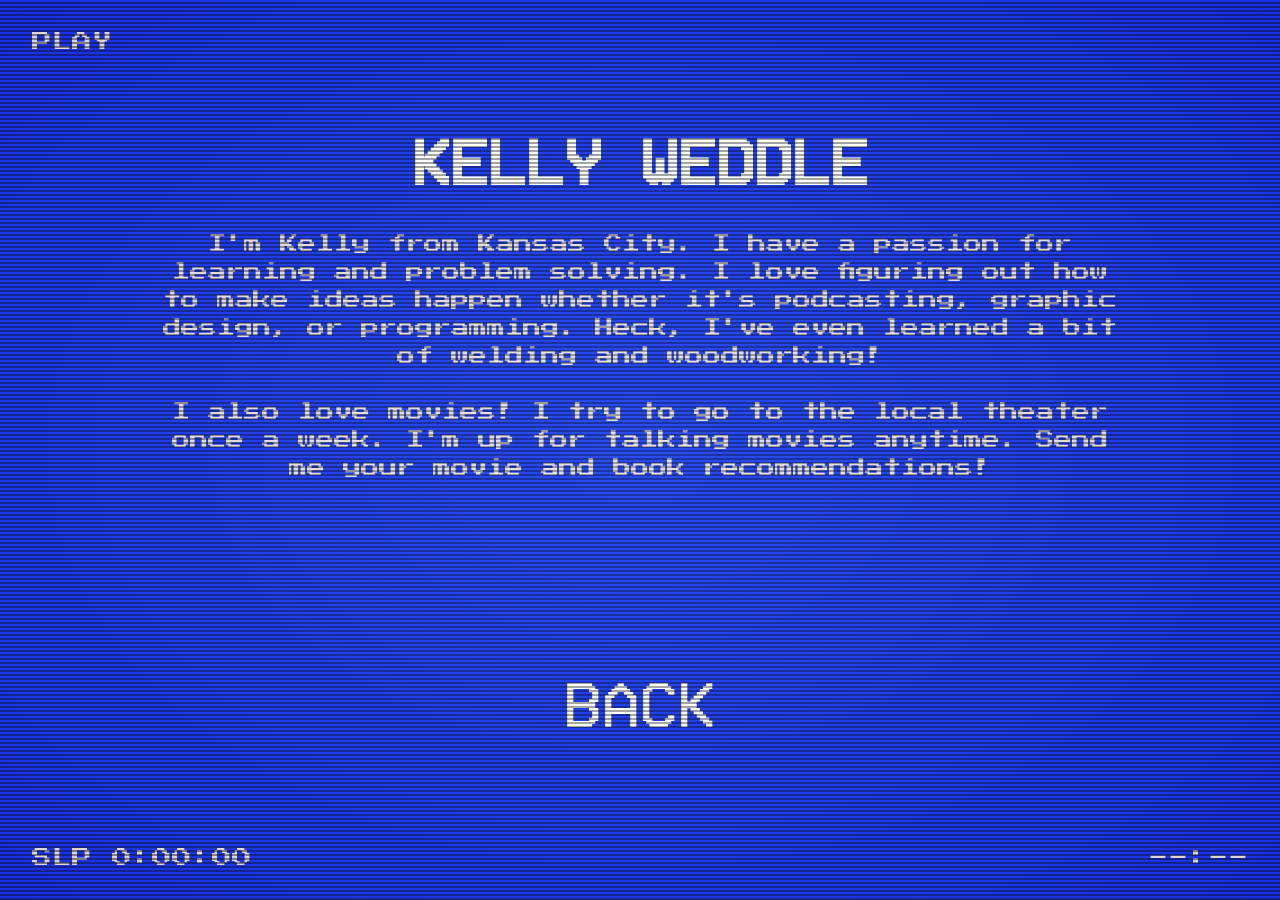
<file: pages/about.html>
<!DOCTYPE html>
<html lang="en">
	<head>
		<meta charset="UTF-8" />
		<meta name="viewport" content="width=device-width, initial-scale=1.0" />
		<title>Kelly Weddle</title>
		<link rel="stylesheet" href="/styles/styles.css" />
	</head>
	<body>
		<div class="scanlines"></div>

		<div class="intro-wrap">
			<div class="noise"></div>
			<div class="noise noise-moving"></div>

			<div class="play glitch" data-splitting>PLAY</div>
			<div class="time glitch">--:--</div>
			<div class="recordSpeed glitch">SLP 0:00:00</div>
			<h1 class="title">Kelly Weddle</h1>
			<p class="about">
				I'm Kelly from Kansas City. I have a passion for learning and
				problem solving. I love figuring out how to make ideas happen
				whether it's podcasting, graphic design, or programming. Heck,
				I've even learned a bit of welding and woodworking!
				<br /><br />I also love movies! I try to go to the local theater
				once a week. I'm up for talking movies anytime. Send me your
				movie and book recommendations!
			</p>
			<nav class="nav">
				<ul class="nav-list scratch-container">
					<li class="nav-list-item">
						<a class="nav_link" href="../index.html">Back</a>
					</li>
				</ul>
			</nav>
		</div>
	</body>
</html>
</file>
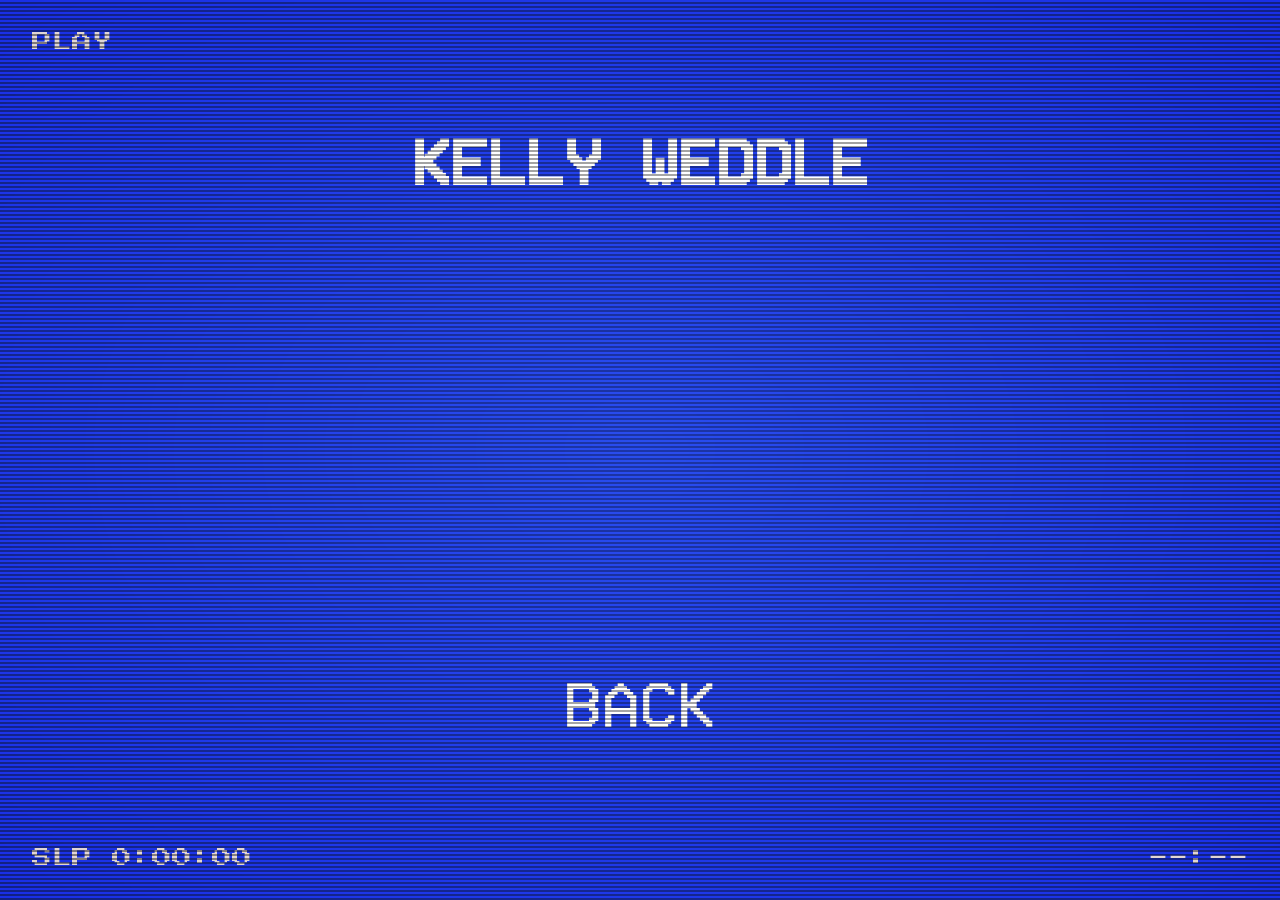
<file: pages/resume.html>
<!DOCTYPE html>
<html lang="en">
	<head>
		<meta charset="UTF-8" />
		<meta name="viewport" content="width=device-width, initial-scale=1.0" />
		<title>Kelly Weddle</title>
		<link rel="stylesheet" href="/styles/styles.css" />
	</head>
	<body>
		<div class="scanlines"></div>

		<div class="intro-wrap">
			<div class="noise"></div>
			<div class="noise noise-moving"></div>

			<div class="play glitch" data-splitting>PLAY</div>
			<div class="time glitch">--:--</div>
			<div class="recordSpeed glitch">SLP 0:00:00</div>
			<h1 class="title">Kelly Weddle</h1>

			<nav class="nav">
				<ul class="nav-list scratch-container">
					<li class="nav-list-item">
						<a class="nav_link" href="../index.html">Back</a>
					</li>
				</ul>
			</nav>
		</div>
	</body>
</html>
</file>
<file: styles/styles.css>
@font-face {
	font-family: 'Press Start 2P';
	src: url(/assets/fonts/PressStart2P-Regular.ttf);
}
@font-face {
	font-family: 'Real VHS';
	src: url('/assets/fonts/RealVhsFontRegular-WyV0z.ttf') format('truetype');
}
@font-face {
	font-family: 'VCR OSD Mono';
	src: url(/assets/fonts/VCR_OSD_MONO_1.001.ttf) format('truetype');
}

* {
	margin: 0;
	padding: 0;
	box-sizing: border-box;

	--dark: #270245;
	--light: #fd5d8d;
	--white: #e9e1e1;

	--dark-color: #191f1d;
	--mid-dark: #555a57;
	--light-color: #ece0c8;
	--mid-light: #949993;
	--shadow: #0005;
	--linear-rainbow: linear-gradient(
		to right,
		#ede6bf,
		#ecc947,
		#cb5a31,
		#6f5d79,
		#4e779a
	);
	--circle-rainbow: radial-gradient(
		circle at left top,
		#ede6bf,
		#ecc947,
		#cb5a31,
		#6f5d79,
		#4e779a
	);
	--noise-texture: url(https://i.gyazo.com/a26366e538851a5c569ff648e99b7fd4.png);
	--gif-texture: url(https://64.media.tumblr.com/da60c13b478dda09ab90c27e880983b8/tumblr_nd4pwdPKdc1tun3l0o1_1280.gifv);
	--mulish: 'Mulish', sans-serif;
	--playfair: 'Playfair Display', serif;
	--dm: 'DM Serif Display', serif;
	--main-transition: all 0.2s ease-in-out;

	&::selection {
		background: var(--light);
		color: darken(var(--light), 20);
		color: var(--dark);
	}
}

html,
body {
	width: 100%;
	height: 100%;
}

body {
	position: relative;
	background: #000;
	overflow: hidden;
	display: flex;

	&:before {
		content: '';
		position: absolute;
		left: 0;
		top: 0;
		right: 0;
		bottom: 0;
		background: radial-gradient(
			ellipse at center,
			rgba(0, 0, 0, 0) 0%,
			rgba(0, 0, 0, 0.4) 100%
		);
		z-index: 500;
		mix-blend-mode: overlay;
		pointer-events: none;
	}
}

.title {
	font-family: 'VCR OSD Mono';
	font-size: 64px;
	color: #fff;
	text-align: center;
	margin-top: 10%;
	margin-bottom: 0;
	text-transform: uppercase;
}
.subtitle {
	font-family: 'VCR OSD Mono';
	font-size: 36px;
	color: #fff;
	text-align: center;
	text-transform: uppercase;
}

.about {
	margin: 2rem 10rem;
	text-align: center;
	font-size: 1.15rem;
	line-height: 1.75rem;
}

.contact-list {
	font-size: 1.5rem;
	display: flex;
	flex-wrap: wrap;
	list-style-type: none;
	gap: 4rem;
	justify-content: center;
	margin: 5rem 10rem;
}

.contact-link {
	color: #fff;
	text-decoration: none;
}

.contact-link:hover {
	color: var(--light);
	border-bottom: 3px solid var(--light);
}

.nav {
	display: flex;
	justify-content: center;
	width: 100%;
	align-items: flex-end;
	position: absolute;
	bottom: 10rem;
}

.projects_nav {
	display: flex;
	justify-content: center;
	width: 100%;
	align-items: flex-end;
	position: absolute;
	bottom: 2rem;
}

.nav-list {
	top: 0;
	list-style: none;
	display: flex;
	flex-wrap: wrap;
	font-size: 20px;
	justify-content: center;
	gap: 3rem;
}

.nav-list-item {
	font-family: 'VCR OSD Mono';
	text-transform: uppercase;
	font-size: 64px;

	color: #fff;
	margin: 0 auto;
}

.nav_link {
	color: #fff;
	text-decoration: none;
}
.nav_link:hover {
	padding-bottom: 5px;
	border-bottom: 5px solid #fff;
}

.nav_link:active {
	color: var(--light);
	border-bottom: 5px solid var(--light);
}

.projects_list {
	list-style: none;
	display: flex;
	flex-wrap: wrap;
	font-size: 20px;
	justify-content: center;
	margin: 3rem 3rem;
	gap: 3rem;
	overflow: scroll;
	height: 30rem;
}

.project_list-item {
	width: 20rem;
	height: 20rem;
}

.project_img {
	width: 20rem;
	height: 20rem;
	object-fit: cover;
	object-position: 0 0;
}
.project_detail {
	padding-top: 0.75rem;
	font-size: 12px;
}
.noise {
	position: fixed;
	top: 0;
	left: 0;
	width: 100vw;
	height: 100vh;
	overflow: hidden;
	z-index: 400;
	opacity: 0.8;
	pointer-events: none;

	&:before {
		content: '';
		position: absolute;
		top: 0;
		left: 0;
		right: 0;
		bottom: 0;
		background: url('https://ice-creme.de/images/background-noise.png');
		pointer-events: none;
	}

	&-moving {
		opacity: 1;
		z-index: 450;

		&:before {
			will-change: background-position;
			animation: noise 1s infinite alternate;
		}
	}
}

.scanlines {
	position: fixed;
	left: 0;
	top: 0;
	width: 100vw;
	height: 100vh;
	pointer-events: none;
	z-index: 300;
	opacity: 0.6;
	will-change: opacity;
	animation: opacity 3s linear infinite;

	&:before {
		content: '';
		position: absolute;
		left: 0;
		top: 0;
		right: 0;
		bottom: 0;
		pointer-events: none;
		background: linear-gradient(
			to bottom,
			transparent 50%,
			rgba(0, 0, 0, 0.5) 51%
		);
		background-size: 100% 4px;
		will-change: background, background-size;
		animation: scanlines 0.2s linear infinite;
	}
}

.intro-wrap {
	position: absolute;
	top: 0;
	left: 0;
	font-family: 'Press Start 2P';
	color: var(--white);
	font-size: 2rem;
	width: 100vw;
	height: 100vh;
	background: #294dee;

	.noise {
		&:before {
			background-size: 200%;
		}
	}

	.play {
		font-size: 1.25rem;
		position: fixed;
		left: 2rem;
		top: 2rem;
		will-change: text-shadow;
		animation: rgbText 2s steps(9) 0s infinite alternate;

		.char {
			will-change: opacity;
			animation: type 1.2s infinite alternate;
			animation-delay: calc(60ms * var(--char-index));
		}
	}

	.time {
		font-size: 1.25rem;
		position: fixed;
		right: 2rem;
		bottom: 2rem;
		will-change: text-shadow;
		animation: rgbText 1s steps(9) 0s infinite alternate;
	}

	.recordSpeed {
		font-size: 1.25rem;
		position: fixed;
		left: 2rem;
		bottom: 2rem;
		will-change: text-shadow;
		animation: rgbText 1s steps(9) 0s infinite alternate;
	}
}

/* Animations */
@keyframes noise {
	0%,
	100% {
		background-position: 0 0;
	}
	10% {
		background-position: -5% -10%;
	}
	20% {
		background-position: -15% 5%;
	}
	30% {
		background-position: 7% -25%;
	}
	40% {
		background-position: 20% 25%;
	}
	50% {
		background-position: -25% 10%;
	}
	60% {
		background-position: 15% 5%;
	}
	70% {
		background-position: 0 15%;
	}
	80% {
		background-position: 25% 35%;
	}
	90% {
		background-position: -10% 10%;
	}
}

@keyframes opacity {
	0% {
		opacity: 0.6;
	}
	20% {
		opacity: 0.3;
	}
	35% {
		opacity: 0.5;
	}
	50% {
		opacity: 0.8;
	}
	60% {
		opacity: 0.4;
	}
	80% {
		opacity: 0.7;
	}
	100% {
		opacity: 0.6;
	}
}

@keyframes scanlines {
	from {
		background: linear-gradient(
			to bottom,
			transparent 50%,
			rgba(0, 0, 0, 0.5) 51%
		);
		background-size: 100% 4px;
	}
	to {
		background: linear-gradient(
			to bottom,
			rgba(0, 0, 0, 0.5) 50%,
			transparent 50%
		);
		background-size: 100% 4px;
	}
}

@keyframes rgbText {
	0% {
		text-shadow:
			-1px 1px 4px rgba(255, 255, 255, 0.6),
			1px -1px 4px rgba(255, 255, 235, 0.7),
			0px 0 1px rgba(251, 0, 231, 0.8),
			0 0px 3px rgba(0, 233, 235, 0.8),
			0px 0 3px rgba(0, 242, 14, 0.8),
			0 0px 3px rgba(244, 45, 0, 0.8),
			0px 0 3px rgba(59, 0, 226, 0.8);
	}
	25% {
		text-shadow:
			-1px 1px 4px rgba(255, 255, 255, 0.6),
			1px -1px 8px rgba(255, 255, 235, 0.7),
			0px 0 1px rgba(251, 0, 231, 0.8),
			0 0px 3px rgba(0, 233, 235, 0.8),
			0px 0 3px rgba(0, 242, 14, 0.8),
			0 0px 3px rgba(244, 45, 0, 0.8),
			0px 0 3px rgba(59, 0, 226, 0.8);
	}

	55% {
		text-shadow:
			-1px 1px 4px rgba(255, 255, 255, 0.6),
			1px -1px 4px rgba(255, 255, 235, 0.7),
			0px 0 3px rgba(251, 0, 231, 0.8),
			0 0px 3px rgba(0, 233, 235, 0.8),
			0px 0 3px rgba(0, 242, 14, 0.8),
			0 0px 3px rgba(244, 45, 0, 0.8),
			0px 0 3px rgba(59, 0, 226, 0.8);
	}

	100% {
		text-shadow:
			-1px 1px 4px rgba(255, 255, 255, 0.6),
			1px -1px 4px rgba(255, 255, 235, 0.7),
			2px 0 1px rgba(251, 0, 231, 0.8),
			0 -2px 1px rgba(0, 233, 235, 0.8),
			-2px 0 1px rgba(0, 242, 14, 0.8),
			0 2px 1px rgba(244, 45, 0, 0.8),
			-2px 0 1px rgba(59, 0, 226, 0.8);
	}
}

@keyframes type {
	0%,
	19% {
		opacity: 0;
	}
	20%,
	100% {
		opacity: 1;
	}
}
.scratch-container:before {
	content: '';
	background-image: var(--noise-texture);
	position: absolute;
	bottom: -10rem;
	height: 100vh;
	width: 100vw;
	mix-blend-mode: overlay;
	pointer-events: none;
	z-index: 3;
}
.scratch-container:hover:after {
	content: '';
	background-image: var(--gif-texture);
	position: absolute;
	bottom: -10rem;
	height: 100vh;
	width: 100vw;
	translate: 0px 0px;
	background-repeat: no-repeat;
	background-position-y: -20px;
	background-size: cover;
	mix-blend-mode: screen;
	pointer-events: none;
	opacity: 64%;
	z-index: 3;
}
.projects_nav > .scratch-container:before,
.projects_nav > .scratch-container:hover:after {
	bottom: -2rem;
}
@media (max-width: 800px) {
	.scratch-container:before,
	.scratch-container:hover:after {
		bottom: 0rem;
	}
	.projects_nav > .scratch-container:before,
	.projects_nav > .scratch-container:hover:after {
		bottom: 0rem;
	}
	.title {
		font-size: 2.5rem;
		margin: 4rem 1rem 0;
	}

	.subtitle {
		font-size: 1.25rem;
		margin: 0.25rem 1rem;
	}

	.about {
		font-size: 1rem;
		margin: 2rem 1rem;
		height: auto;
		overflow: scroll;
	}

	.nav,
	.projects_nav {
		position: static;
		bottom: auto;
	}

	.nav-list {
		gap: 1rem;
		margin: 1rem;
	}

	.nav-list-item {
		font-size: 2rem;
	}

	.contact-list {
		font-size: 1rem;
		gap: 1rem;
		margin: 2rem 1rem;
	}

	.projects_list {
		margin: 1rem;
		height: 50%;
	}

	.project_list-item,
	.project_img {
		width: 15rem;
		height: 15rem;
		object-fit: cover;
		object-position: 0 0;
	}
}

@media (max-width: 480px) {
	.title {
		font-size: 2rem;
	}

	.subtitle {
		font-size: 1rem;
	}

	.about {
		height: 50%;
	}

	.nav-list-item {
		font-size: 1.5rem;
	}

	.intro-wrap .play,
	.intro-wrap .time,
	.intro-wrap .recordSpeed {
		font-size: 0.85rem;
	}
}
</file>
